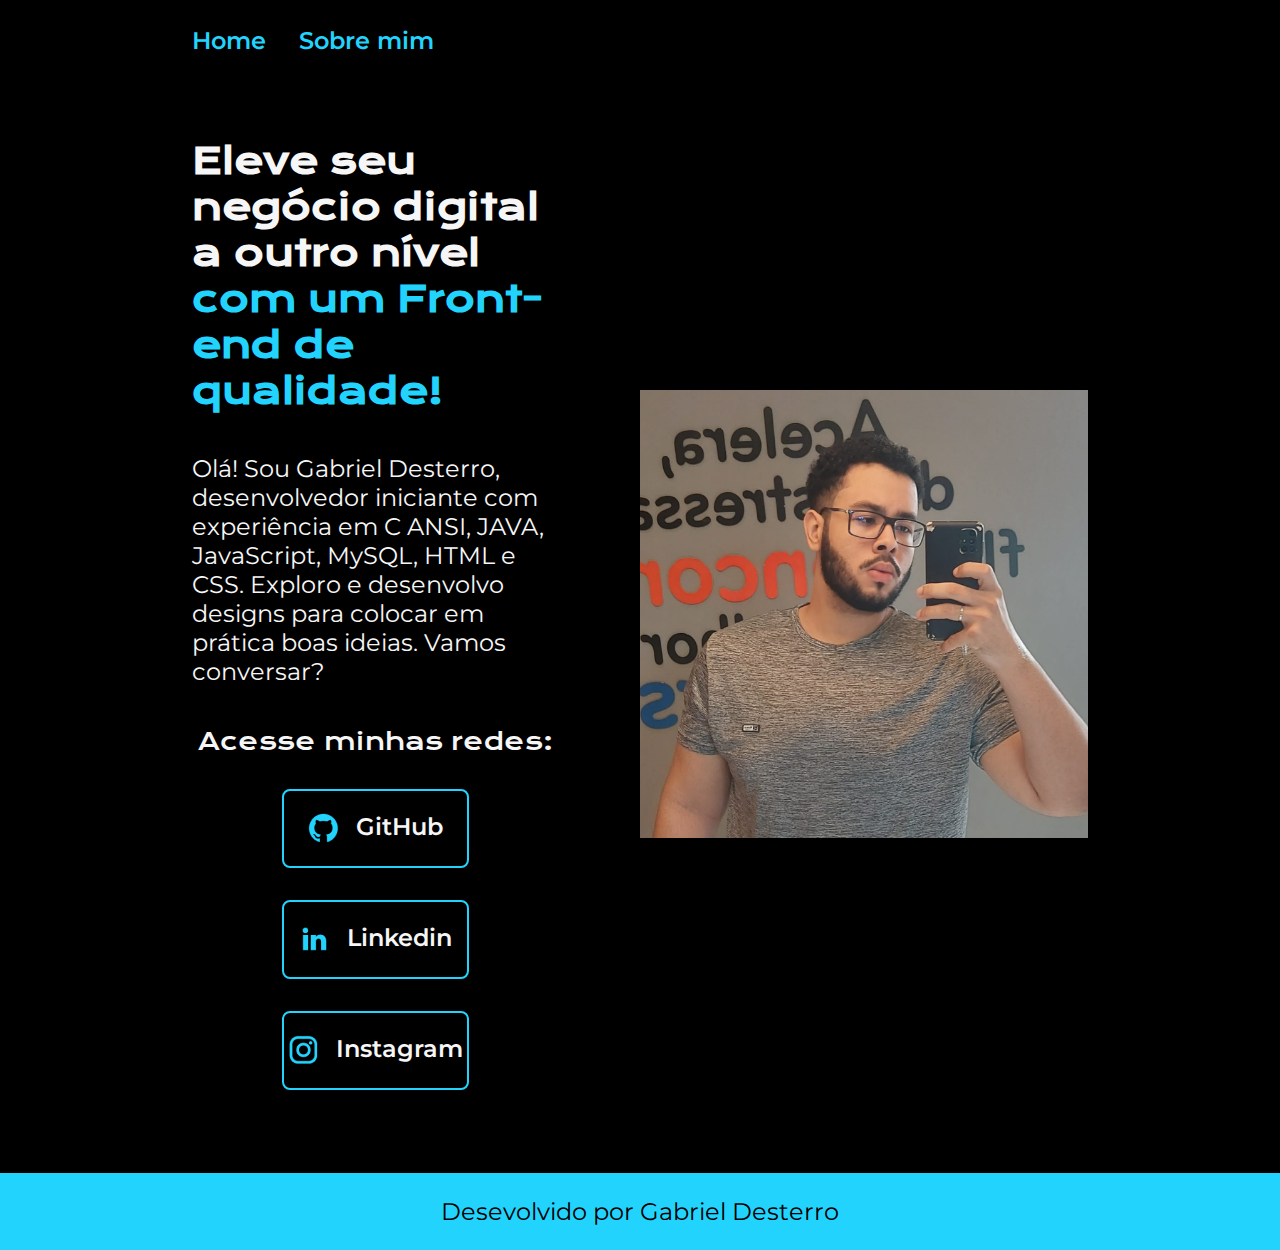
<file: index.html>
<!DOCTYPE html>
<html lang="pt-br">

<head>
    <meta charset="UTF-8">
    <meta http-equiv="X-UA-Compatible" content="IE=edge">
    <meta name="viewport" content="width=device-width, initial-scale=1.0">
    <title>Portifolio</title>
    <link rel="stylesheet" href="./styles/style.css">
</head>

<body>
    <header class="apresentacao__cabeçalho">
        <nav class="apresentacao__cabeçalho__menu">
            <a class="apresentacao__cabeçalho__menu__link" href="index.html">Home</a>
            <a class="apresentacao__cabeçalho__menu__link" href="about.html">Sobre mim</a>
        </nav>
    </header>
    <main class="apresentacao">
        <section class="apresentacao__conteudo">
            <h1 class="apresentacao__conteudo__titulo">Eleve seu negócio digital a outro nível<strong 
            class="titulo-destaque"> com um Front-end de qualidade!
            </strong></h1>
            <p class="apresentacao__conteudo__texto">Olá! Sou Gabriel Desterro, desenvolvedor
            iniciante com experiência em C ANSI, JAVA, JavaScript, MySQL, HTML e
            CSS. Exploro e desenvolvo designs para colocar em prática boas ideias. Vamos conversar?</p>
            <div class="apresentacao__links">
                <h2 class="apresentacao__links__subtitulo" >Acesse minhas redes:</h2>
                <a class="apresentacao__links__navegacao" href="https://github.com/GabrielDesterro">
                    <img src="./assets/github.png" alt="Icone GitHub">
                    GitHub
                </a>
                <a class="apresentacao__links__navegacao" href="https://linkedin.com/in/gabriel-desterro-b447861a1">
                    <img src="./assets/linkedin.png" alt="Icone GitHub">
                    Linkedin
                </a>
                <a class="apresentacao__links__navegacao" href="https://www.instagram.com/gabrieldesterr1/">
                    <img src="./assets/instagram.png" alt="Icone Instagram">
                    Instagram
                </a>
            </div>
        </section>
        <img class="foto__perfil" src="./assets/imagem.jpg" alt="Foto de Gabriel Desterro">
    </main>
    <footer class="apresentacao__rodape">
        <p>Desevolvido por Gabriel Desterro</p>
    </footer>
</body>

</html>
</file>
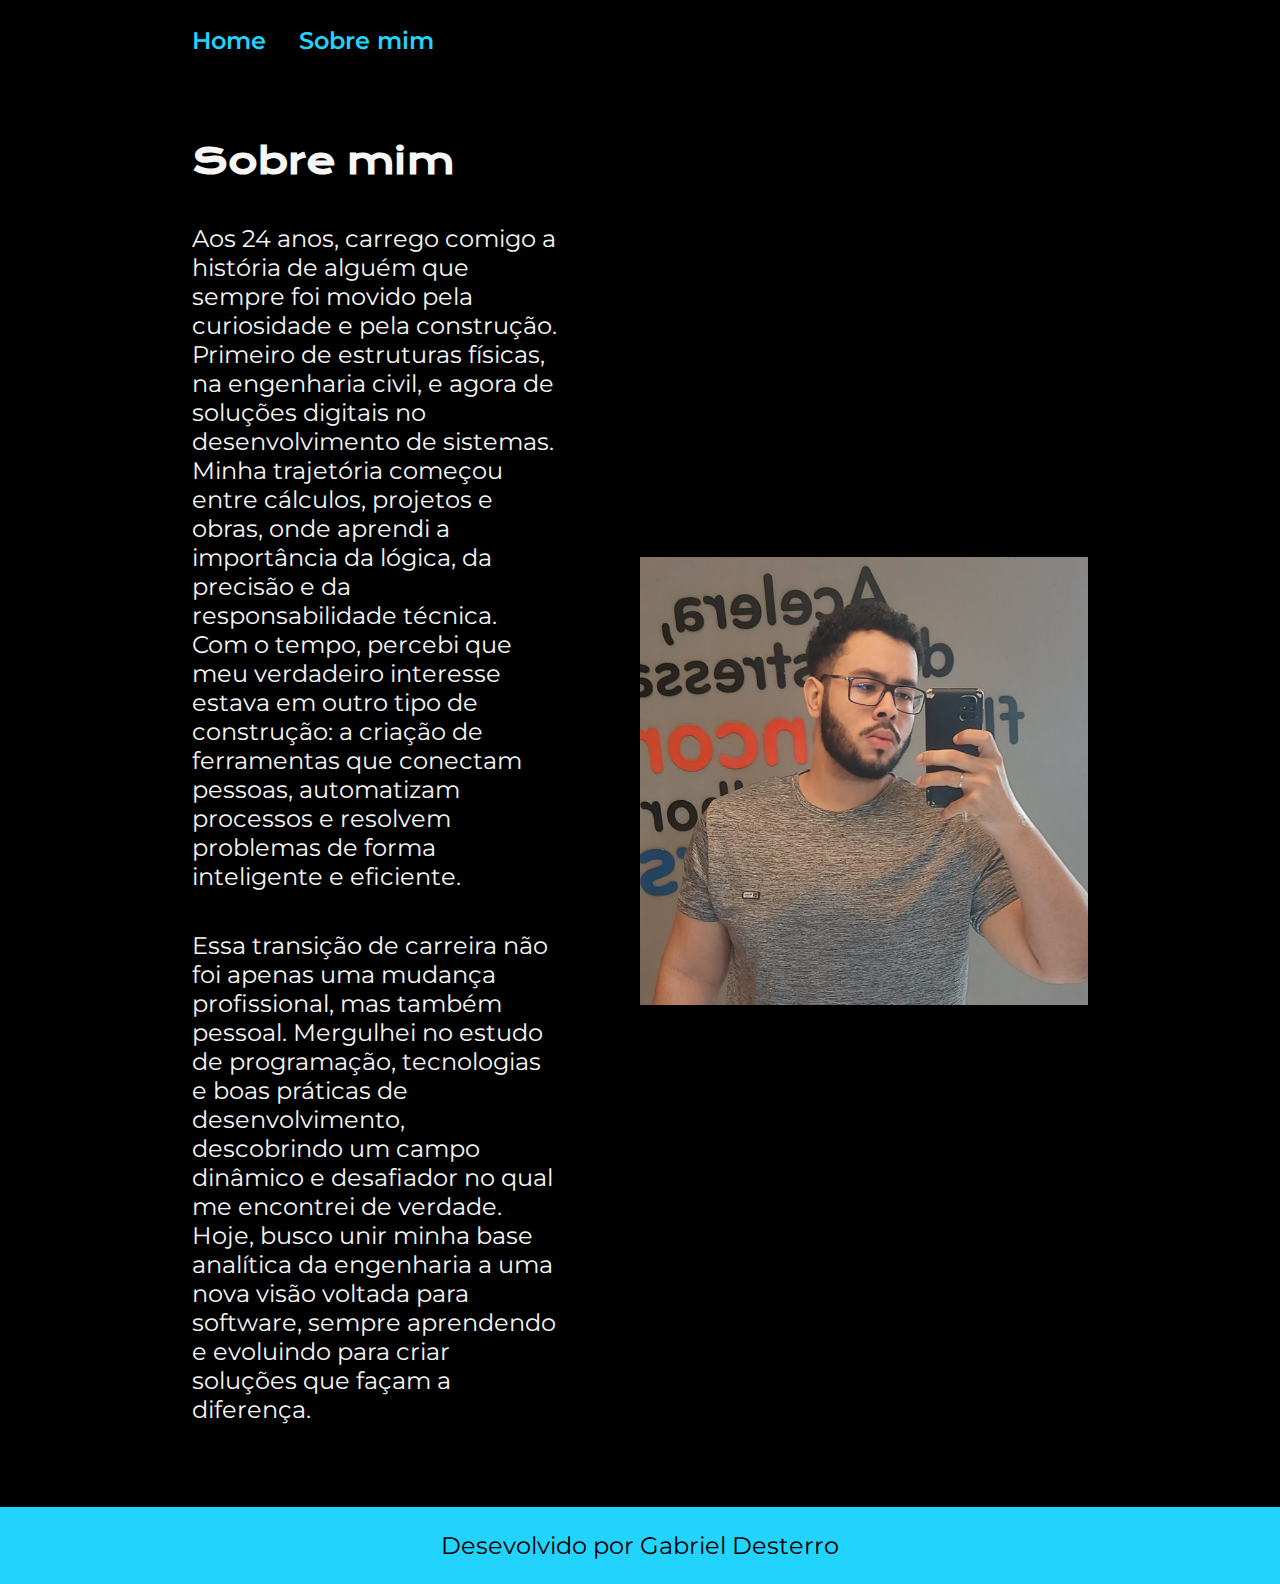
<file: about.html>
<!DOCTYPE html>
<html lang="pt-br">

<head>
    <meta charset="UTF-8">
    <meta http-equiv="X-UA-Compatible" content="IE=edge">
    <meta name="viewport" content="width=device-width, initial-scale=1.0">
    <title>Portifolio</title>
    <link rel="stylesheet" href="./styles/style.css">
</head>

<body>
    <header class="apresentacao__cabeçalho">
        <nav class="apresentacao__cabeçalho__menu">
            <a class="apresentacao__cabeçalho__menu__link" href="index.html">Home</a>
            <a class="apresentacao__cabeçalho__menu__link" href="about.html">Sobre mim</a>
        </nav>
    </header>
    <main class="apresentacao">
        <section class="apresentacao__conteudo">
            <h1 class="apresentacao__conteudo__titulo">
                Sobre mim
            </h1>
            <p class="apresentacao__conteudo__texto">
                Aos 24 anos, carrego comigo a história de alguém que sempre foi movido pela curiosidade e pela construção. Primeiro de estruturas físicas, na engenharia civil, e agora de soluções digitais no desenvolvimento de sistemas. Minha trajetória começou entre cálculos, projetos e obras, onde aprendi a importância da lógica, da precisão e da responsabilidade técnica. Com o tempo, percebi que meu verdadeiro interesse estava em outro tipo de construção: a criação de ferramentas que conectam pessoas, automatizam processos e resolvem problemas de forma inteligente e eficiente.
            </p>
            <p class="apresentacao__conteudo__texto">
                Essa transição de carreira não foi apenas uma mudança profissional, mas também pessoal. Mergulhei no estudo de programação, tecnologias e boas práticas de desenvolvimento, descobrindo um campo dinâmico e desafiador no qual me encontrei de verdade. Hoje, busco unir minha base analítica da engenharia a uma nova visão voltada para software, sempre aprendendo e evoluindo para criar soluções que façam a diferença.
            </p>            
        </section>
        <img class="foto__perfil" src="./assets/imagem.jpg" alt="Foto de Gabriel Desterro">
    </main>
    <footer class="apresentacao__rodape">
        <p>Desevolvido por Gabriel Desterro</p>
    </footer>
</body>

</html>
</file>
<file: styles/style.css>
@import url('https://fonts.googleapis.com/css2?family=Krona+One&family=Montserrat&display=swap');

*{
    margin: 0;
    padding: 0;
}

:root {
    --cor-primaria: #000000;
    --cor-secundaria: #F6F6F6;
    --cor-terciaria: #22d4fd;
    --cor-hover: #272727;

    --fonte-primaria: 'Krona One', sans-serif;
    --fonte-secundaria: 'Montserrat', sans-serif;

    --fonte-size-titulo: 2.25rem;
    --fonte-size-paragrafo: 1.5rem;
}

body{
    box-sizing: border-box;
    background-color: var(--cor-primaria);
    color: var(--cor-secundaria);
}

.apresentacao__cabeçalho {
    padding: 2% 0 0 15%;
}

.apresentacao__cabeçalho__menu {
    display: flex;
    gap: 3%;
}

.apresentacao__cabeçalho__menu__link {
    text-decoration: none;
    font-size: var(--fonte-size-paragrafo);
    font-family: var(--fonte-secundaria);
    font-weight: 600;
    color: var(--cor-terciaria);
}

.apresentacao{
    padding: 6.5% 15%;
    display: flex;
    gap: 82px;
    align-items: center;
    justify-content: space-between;
}

.apresentacao__conteudo{
    display: flex;
    width: 50%;
    flex-direction: column;
    gap: 40px;
}

.apresentacao__conteudo__titulo{
    font-size: var(--fonte-size-titulo);
    font-family: var(--fonte-primaria);
}

.titulo-destaque{
    color: var(--cor-terciaria);
}

.apresentacao__conteudo__texto{
    font-size: var(--fonte-size-paragrafo);
    font-family: var(--fonte-secundaria);
}

.apresentacao__links {
    display: flex;
    flex-direction: column;
    align-items: center;
    gap: 32px;
    justify-content: space-between;
}

.apresentacao__links__subtitulo {
    font-family: var(--fonte-primaria);
    font-weight: 400;
    font-size: var(--fonte-size-paragrafo);
}

.apresentacao__links__navegacao {
    display: flex;
    justify-content: center;
    gap: 16px;
    color: var(--cor-secundaria);
    border-color: var(--cor-terciaria);
    width: 50%;
    text-align: center;
    border: 2px solid var(--cor-terciaria);
    border-radius: 8px;
    padding: 21.5px 0;
    font-size: var(--fonte-size-paragrafo);
    text-decoration: none;
    font-family: var(--fonte-secundaria);
    font-weight: 600;
}

.apresentacao__links__link:hover {
    background-color: var(--cor-hover);
}

.foto__perfil {
    width: 50%;
}

.apresentacao__rodape {
    text-align: center;
    background-color: var(--cor-terciaria);
    color: var(--cor-primaria);
    padding: 24px;
    font-size: var(--fonte-size-paragrafo);
    font-family: var(--fonte-secundaria);
}

@media (max-width: 1200px){
    .apresentacao__cabeçalho__menu{
        justify-content: center;
    }

    .apresentacao__cabeçalho{
        padding: 10% 10% 5% 10% ;
    }

    .apresentacao{
        flex-direction: column-reverse;
        padding: 5%;
        gap: 50px;
    }

    .apresentacao__conteudo{
        width: auto;
    }

    /*.foto__perfil{
        width: 80%;
    }*/

}
</file>
